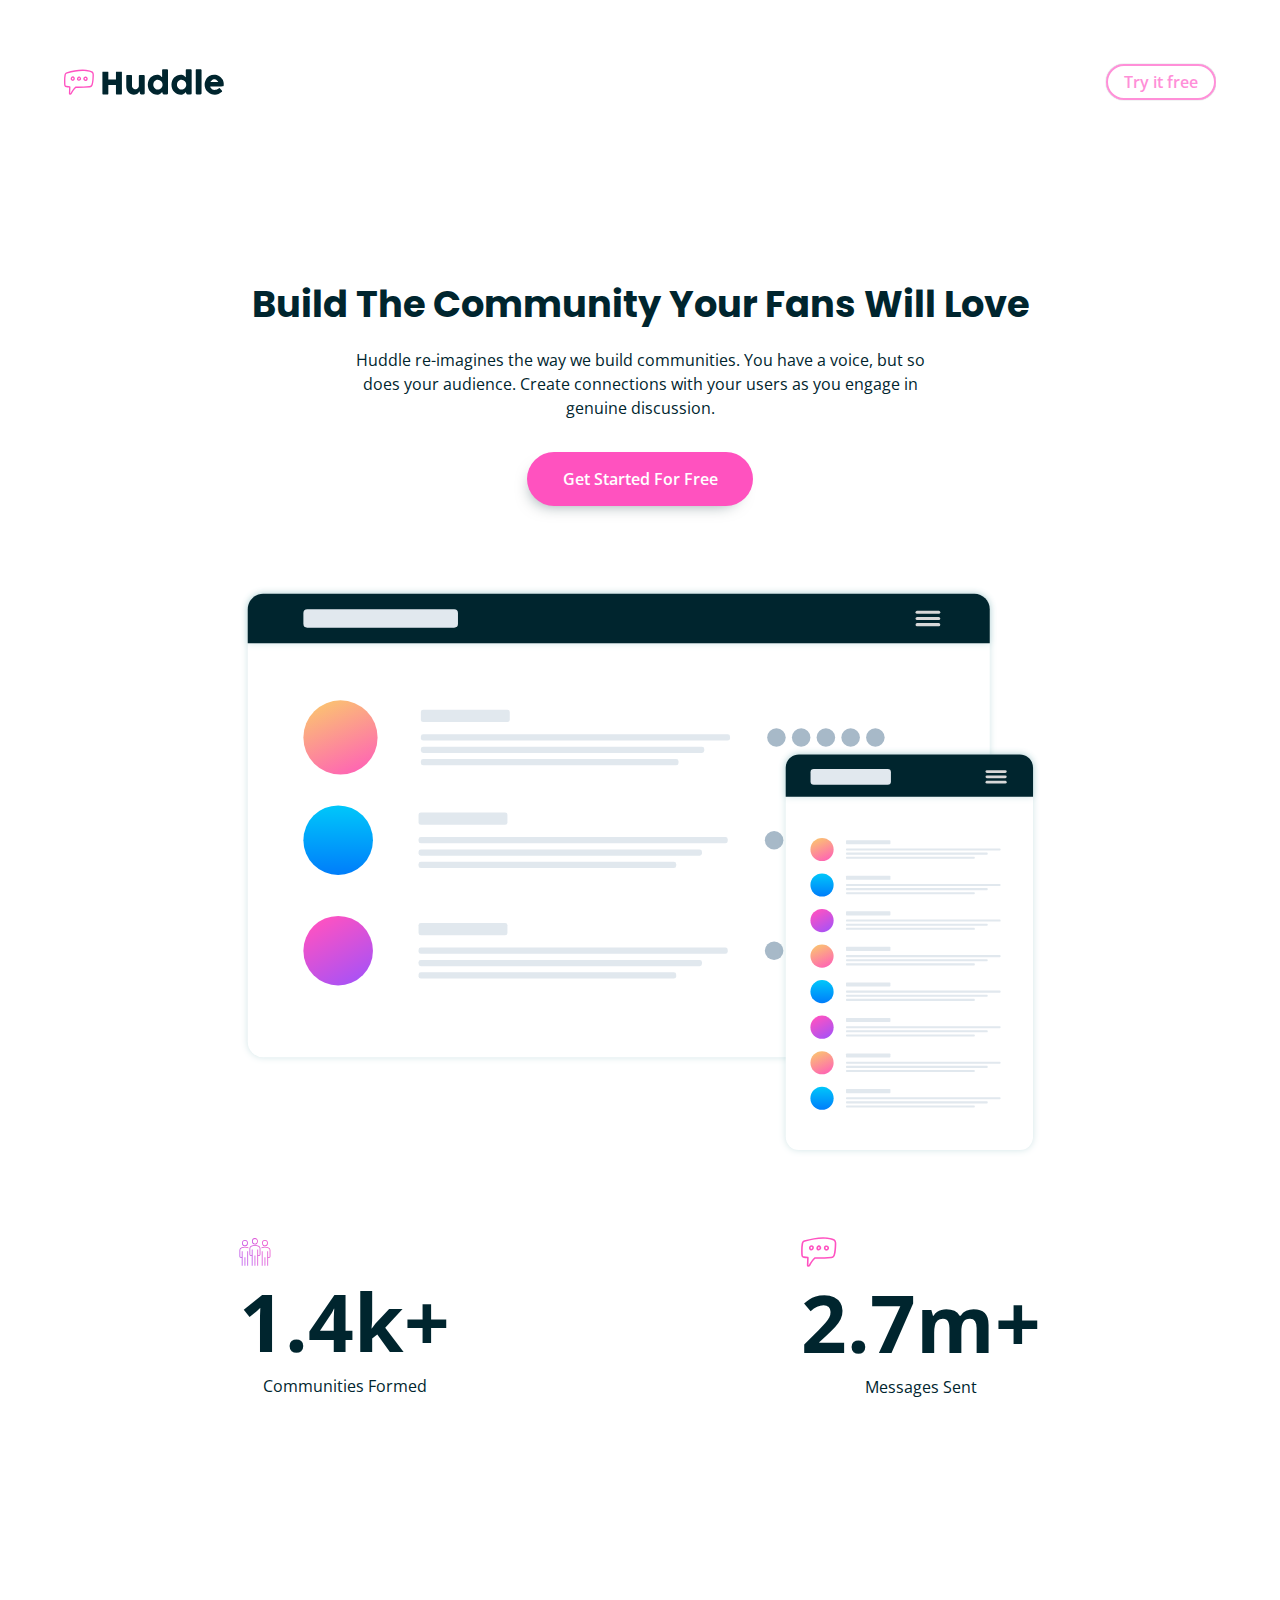
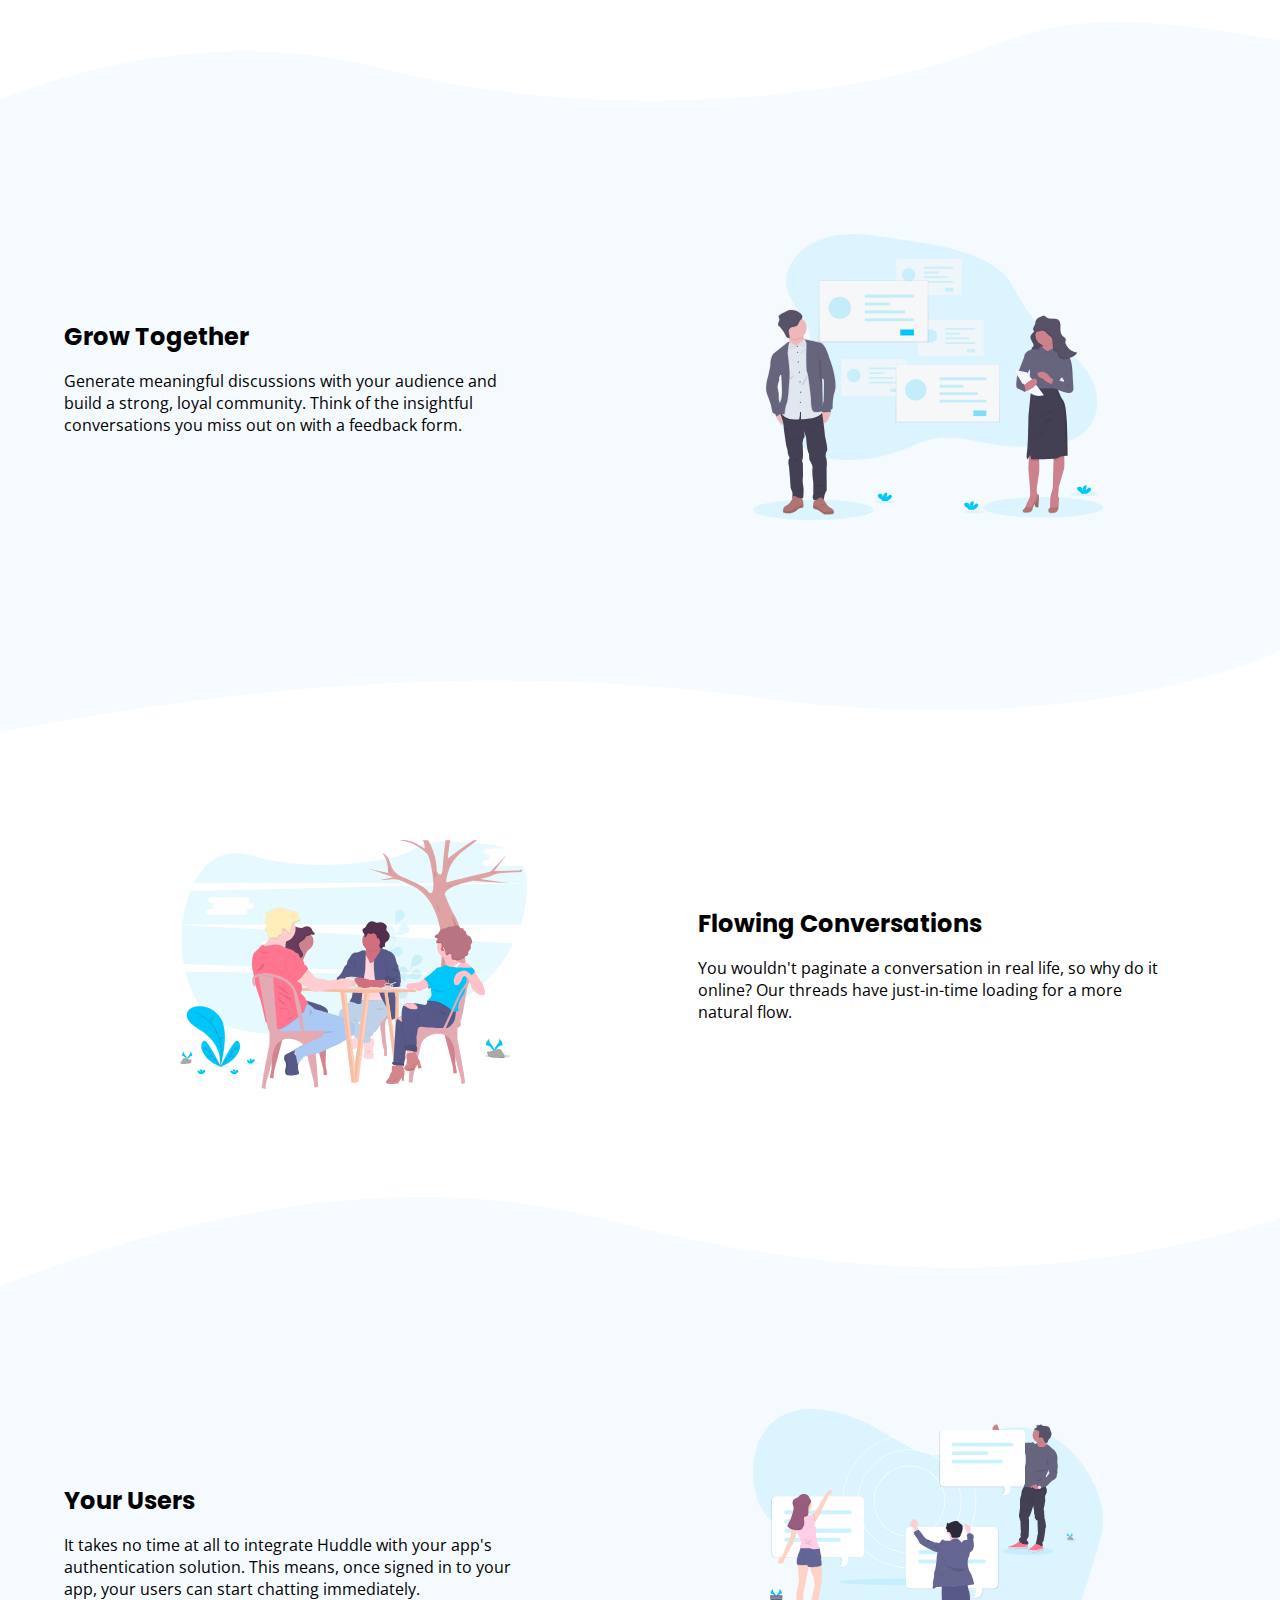
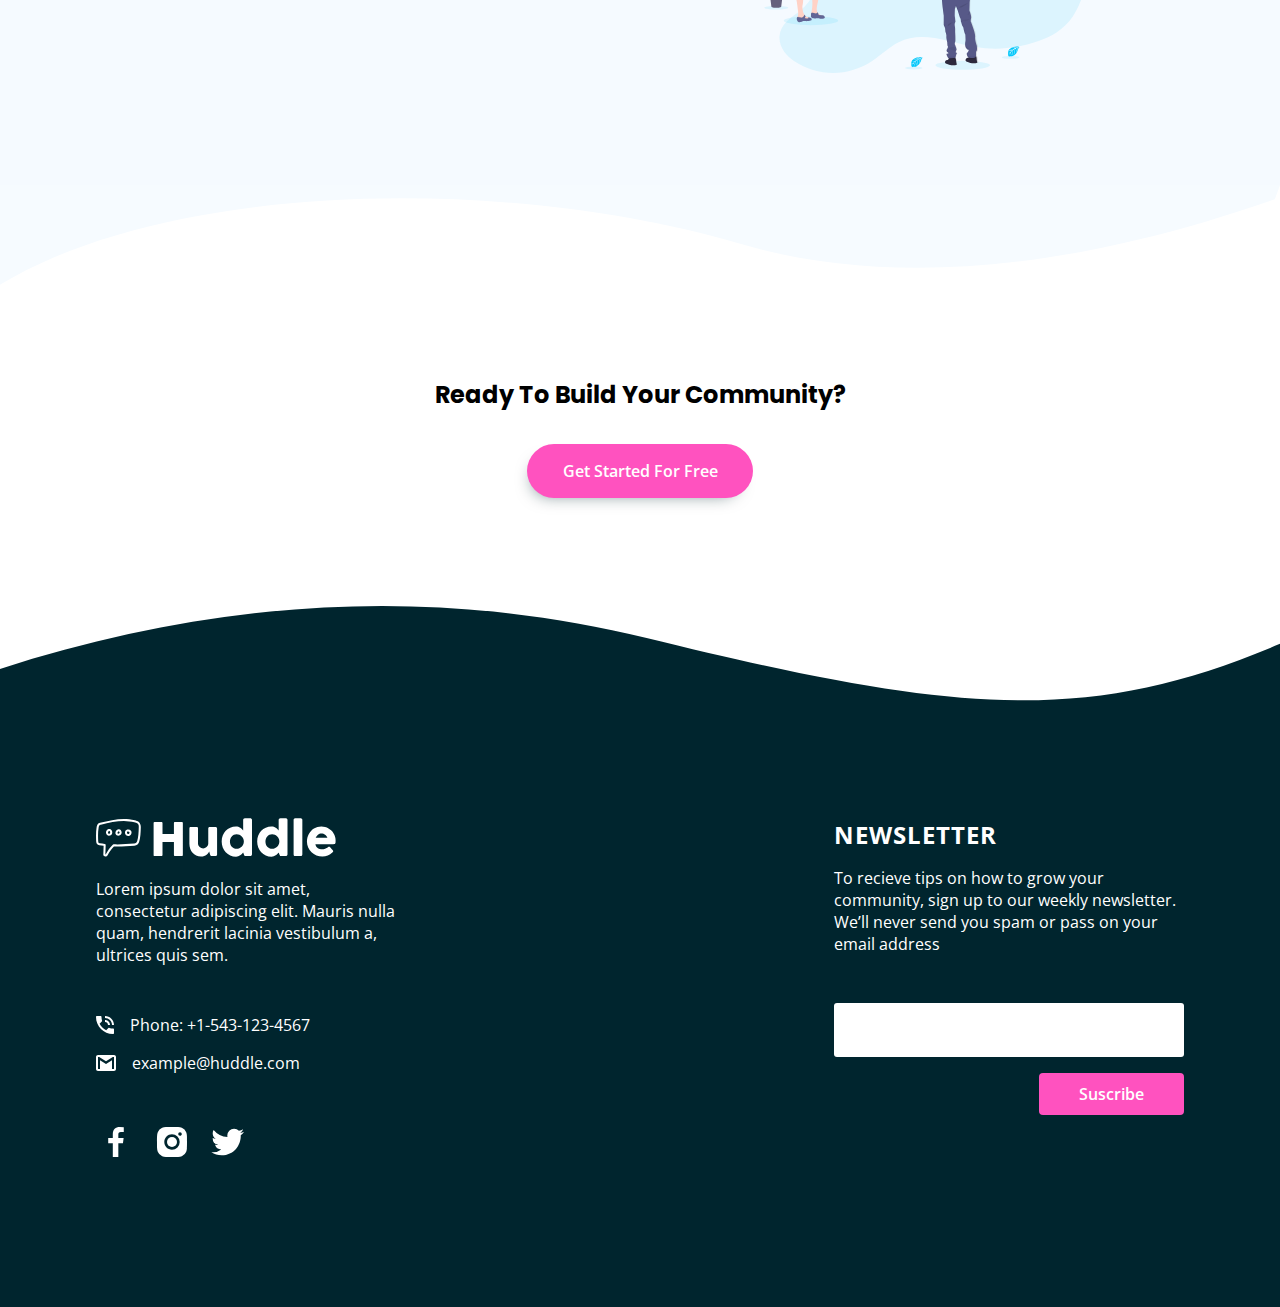
<file: index.html>
<!DOCTYPE html>
<html lang="es">

<head>
  <meta charset="UTF-8">
  <meta name="viewport" content="width=device-width, initial-scale=1.0">
  <link rel="icon" type="image/png" sizes="32x32" href="./images/favicon-32x32.png">
  <title>Frontend Mentor | Huddle landing page with curved sections</title>
  <link rel="stylesheet" href="css/styles.css">
</head>

<body>

  <header class="hero">
    <nav class="hero__nav container">
      <figure class="hero__logo">
        <img src="images/logo.svg" alt="logo" class="hero__huddle">
      </figure>

      <a href="#" aria-label="Try it free" class="hero__cta">Try it free</a>
    </nav>

    <section class="hero__main container">
      <div class="hero__texts">
        <h1 class="hero__title">Build The Community Your Fans Will Love</h1>
        <p class="hero__paragraph">Huddle re-imagines the way we build communities. You have a voice, but so does 
          your audience. Create connections with your users as you engage in genuine discussion. </p>
        <a href="#" aria-label="Get Started For Free" class="cta">Get Started For Free</a>
      </div>

      <figure class="hero__picture">
        <img src="images/screen-mockups.svg" alt="screen-mockups" class="hero__img">
      </figure>

      <div class="hero__numbers">

        <div class="hero__item">
          <img src="images/icon-communities.svg" alt="icon communities" class="hero__icon">
          <h3 class="hero__number">1.4k+</h3>
          <p class="hero__community">Communities Formed</p>
        </div>

        <div class="hero__item">
          <img src="images/icon-messages.svg" alt="icon messages" class="hero__icon">
          <h3 class="hero__number">2.7m+</h3>
          <p class="hero__community">Messages Sent</p>
        </div>

      </div>
    </section>

    <div class="wave wave--bottom"></div>
  </header>

  <main class="main">
    <section class="section">
      <div class="section__container container">

        <figure class="section__picture">
          <img src="images/illustration-grow-together.svg" alt="illustration grow together" class="section__img">
        </figure>

        <div class="section__texts">
          <h2 class="subtitle"> Grow Together</h2>
          <p class="section__paragraph">Generate meaningful discussions with your audience and build a strong, loyal community. 
            Think of the insightful conversations you miss out on with a feedback form. </p>
        </div>
      </div>
    </section>

    <section class="section section--white">
      <div class="section__container section__container--inverse container">

        <figure class="section__picture">
          <img src="images/illustration-flowing-conversation.svg" alt="illustration flowin conversation" class="section__img">
        </figure>

        <div class="section__texts">
          <h2 class="subtitle"> Flowing Conversations</h2>
          <p class="section__paragraph"> You wouldn't paginate a conversation in real life, so why do it online? Our threads have 
            just-in-time loading for a more natural flow.</p>
        </div>
      </div>

      <div class="wave wave--top" ></div>
      <div class="wave wave--bottom" ></div>
    </section>

    <section class="section">
      <div class="section__container container">

        <figure class="section__picture">
          <img src="images/illustration-your-users.svg" alt="illustration your users" class="section__img">
        </figure>

        <div class="section__texts">
          <h2 class="subtitle">Your Users</h2>
          <p class="section__paragraph"> It takes no time at all to integrate Huddle with your app's authentication solution. This means, 
            once signed in to your app, your users can start chatting immediately. </p>
        </div>
      </div>
    </section>

    <section class="question">
      <div class="question__texts container">
        <h2 class="subtitle">Ready To Build Your Community?</h2>
        <a href="#" aria-label="Get Started For Free" class="cta">Get Started For Free</a>
      </div>

      <div class="wave wave--top" ></div>
      <div class="wave wave--bottom" ></div>
    </section>
  </main>

  <footer class="footer">
    <div class="footer__container container">
      <section class="footer__newsletter">
        <h2 class="footer__title">Newsletter</h2>
        <p class="footer__paragraph footer__paragraph--newsletter">To recieve tips on how to grow your community, sign up to our weekly newsletter. We’ll never 
          send you spam or pass on your email address</p>

        <form class="footer__form">
         
          <input type="email" aria-labelledby="Put your email address" class="footer__input">
          <input type="submit" aria-labelledby="Submit" value="Suscribe" class="footer__cta">
        </form>
      </section>

      <section class="footer__content">
        <img src="images/logo-white.svg" alt="logo white" class="footer__logo">
        <p class="footer__paragraph"> Lorem ipsum dolor sit amet, consectetur adipiscing elit. Mauris nulla quam, hendrerit lacinia 
          vestibulum a, ultrices quis sem.</p>

        <div class="footer__contact">
          <img src="images/icon-phone.svg" alt="icon phone" class="footer__img">
        </div>

        <div class="footer__contact footer__contact--email">
          <img src="images/icon-email.svg" alt="icon email" class="footer__img">
        </div>

        <div class="footer__social">
          <a href="#" aria-label="Go to Facebook" class="footer__link">
            <img src="images/fb.svg" alt="icon facebook"  class="footer__icon">
          </a>
          <a href="#" aria-label="Go to Instagram" class="footer__link">
            <img src="images/instagram.svg" alt="icon instagram" class="footer__icon">
          </a>
          <a href="#" aria-label="Go to Twitter" class="footer__link">
            <img src="images/twitter.svg" alt="icon twitter" class="footer__icon">
          </a>
        </div>

      </section>
    </div>
  </footer>
 
</body>

</html>
</file>
<file: css/styles.css>
@import url('https://fonts.googleapis.com/css2?family=Open+Sans:wght@400;600;700&family=Poppins:wght@700&display=swap');


* {
    margin: 0;
    padding: 0;
    box-sizing: border-box;
}

:root {
    --padding-container: 4rem 0;

    /* Typography */
    --font-body: 'Open Sans', sans-serif;
    --font-headings: 'Poppins', sans-serif;

    /* Primary */
    --pink: hsl(322, 100%, 66%);
    --light-pink: hsl(321, 100%, 78%);
    --light-red: hsl(0, 100%, 63%);
    
    /* Neutral */
    --very-dark-cyan: hsl(192, 100%, 9%);
    --very-pale-blue: hsl(207, 100%, 98%);
}

body {
    font-family: var(--font-body);
}

.container {
    max-width: 1200px;
    width: 90%;
    margin: 0 auto;
    overflow: hidden;
    padding: var(--padding-container);
}

.hero {
    min-height: 100vh;
    position: relative;
    --wave-bottom: url('../images/bg-section-top-mobile-1.svg');
}

.hero__nav {
    display: flex;
    justify-content: space-between;
    align-items: center;
    --padding-container: 4rem 0 3rem;
}

.hero__logo {
    width: 45%;
    max-width: 160px;
}

.hero__huddle {
    width: 100%;
    display: block;
}

.hero__cta {
    color: var(--light-pink);
    border: 2px solid;
    padding: .3rem 1rem;
    border-radius: 2rem;
    font-weight: 600;
    text-decoration: none;
    box-shadow: 0 0 1px hsla(192, 100%, 9%, .5);
}

.hero__main {
    text-align: center;
    color: var(--very-dark-cyan);
}

.hero__texts {
    display: grid;
    gap: 1rem;
}

.hero__title {
    font-family: var(--font-headings);
}

.hero__paragraph {
    width: 90%;
    margin: 0 auto;
    line-height: 1.5;
}

.cta {
    display: inline-block;
    background-color: var(--pink);
    color: #fff;
    text-decoration: none;
    justify-self: center;
    padding: 1rem 1.8rem;
    border-radius: 2rem;
    margin-top: 1rem;
    font-weight: 600;
    box-shadow: -5px 8px 16px -10px hsla(192, 100%, 9%, .5);
}

.hero__picture {
    margin-top: 5rem;
}

.hero__img {
    width: 100%;
    max-width: 800px;
    margin: 0 auto;
    display: block;
}

.hero__numbers {
    margin-top: 5rem;
    display: flex;
    flex-direction: column;
    align-items: center;
    padding-bottom: 100px;
}

.hero__item {
    overflow: hidden;
    padding-bottom: 4rem;
    margin-bottom: 2rem;
}

.hero__number {
    font-size: 3.5rem;
}

.hero__icon {
    display: block;
    width: 15%;
}

.wave {
    position: absolute;
    width: 100%;
    height: 100px;
    background-repeat: no-repeat;
    background-size: 100% 100px;
}

.wave--bottom {
    left: 0;
    bottom: 0;
    background-image: var(--wave-bottom);
}

.wave--top {
    left: 0;
    top: 0;
    background-image: var(--wave-top);
}

/* Section */

.section {
    background-color: var(--very-pale-blue);
    --padding-container: 7rem 0;

}

.section--white {
    --padding-container: 13rem 0;
    position: relative;
    background-color: #fff;
    --wave-top: url('../images/bg-section-bottom-mobile-1.svg');
    --wave-bottom: url('../images/bg-section-top-mobile-2.svg');
}

.section__container {
    display: flex;
    flex-direction: column;
}

.section__img {
    width: 100%;
    max-width: 350px;
    display: block;
    margin: 0 auto;
}

.section__texts {
    margin-top: 3rem;
    text-align: center;
}

.subtitle {
    margin-bottom: 1rem;
    font-family: var(--font-headings);
}

.question {
    position: relative;
    text-align: center;
    --wave-top: url('../images/bg-section-bottom-mobile-2.svg');
    --wave-bottom: url('../images/bg-footer-top-mobile.svg');
    --padding-container: 12rem 0 13rem;
}

/* Footer */

.footer {
    color: #fff;
    background-color: var(--very-dark-cyan);
}

.footer__title {
    text-transform: uppercase;
    letter-spacing: 1px;
    margin-bottom: 1rem;
}

.footer__paragraph--newsletter {
    margin: 1rem 0 0;
}

.footer__paragraph {
    margin: 1rem 0 3rem;
}


.footer__form {
    display: flex;
    flex-wrap: wrap;
    margin-bottom: 5rem;
}


.footer__input {
    flex: 100%;
    font-size: 1rem;
    font-family: var(--font-body);
    border: none;
    outline: none;
    border-radius: 3px;
    padding: 1em .3em;
    margin-bottom: 1em;
}

.footer__cta {
    background-color: var(--pink);
    font-size: 1rem;
    font-family: var(--font-body);
    color: #fff;
    padding: .6rem 2.5rem;
    border: none;
    border-radius: 4px;
    font-weight: 600;
    margin-left: auto;
}

.footer__contact {
    display: grid;
    grid-auto-flow: column;
    grid-auto-columns: max-content;
    gap: 1em;
    align-items: center;
}

.footer__contact--email {
    margin: 1rem 0 3rem;
}

.footer__contact::after {
    content: "Phone: +1-543-123-4567";
}

.footer__contact--email::after {
    content: "example@huddle.com";
}

.footer__social {
    display: grid;
    grid-auto-flow: column;
    grid-auto-columns: 40px;
    gap: 1em;
}

.footer__link {
    text-decoration: none;
}

.footer__icon {
    display: block;
    width: 100%;
}

@media (min-width:768px) {
    .hero {
        --wave-bottom: url('../images/bg-section-top-desktop-1.svg');
    }

    .hero__main {
        --padding-container: 8rem 0rem;
    }

    .hero__title {
        font-size: 2.3rem;
    }

    .hero__paragraph {
        width: 50%;
    }

    .cta {
        padding: 1rem 2.2rem;
    }

    .hero__numbers {
        flex-direction: row;
        justify-content: space-around;
    }


    .hero__number {
        font-size: 5rem;
    }

    /* Section */

    .section--white {
        --wave-top: url('../images/bg-section-bottom-desktop-1.svg');
        --wave-bottom: url('../images/bg-section-top-desktop-2.svg');
    }

    .section__container{
        flex-direction: row-reverse;
        align-items: center;
        justify-content: space-between;
    }

    .section__container--inverse{
        flex-direction: row;
    }
    
    .section__picture{
        width: 50%;
    }

    .section__paragraph{
        width: 90%;
    }
    .section__texts{
        width: 45%;
        margin: 0;
        text-align: left;
    }

    .question {
        --wave-top: url('../images/bg-section-bottom-desktop-2.svg');
        --wave-bottom: url('../images/bg-footer-top-desktop.svg');
        --padding-container: 12rem 0 13rem;
    }
    
    .footer{
        --padding-container: 7rem 2rem;
    }

    .footer__container{
        display: flex;
    }

    .footer__newsletter{
        order: 1;
        width: 50%;
        max-width: 350px;
        margin-left: auto;
    }

    .footer__content{
        width: 50%;
        max-width: 300px;
    }
}
</file>
